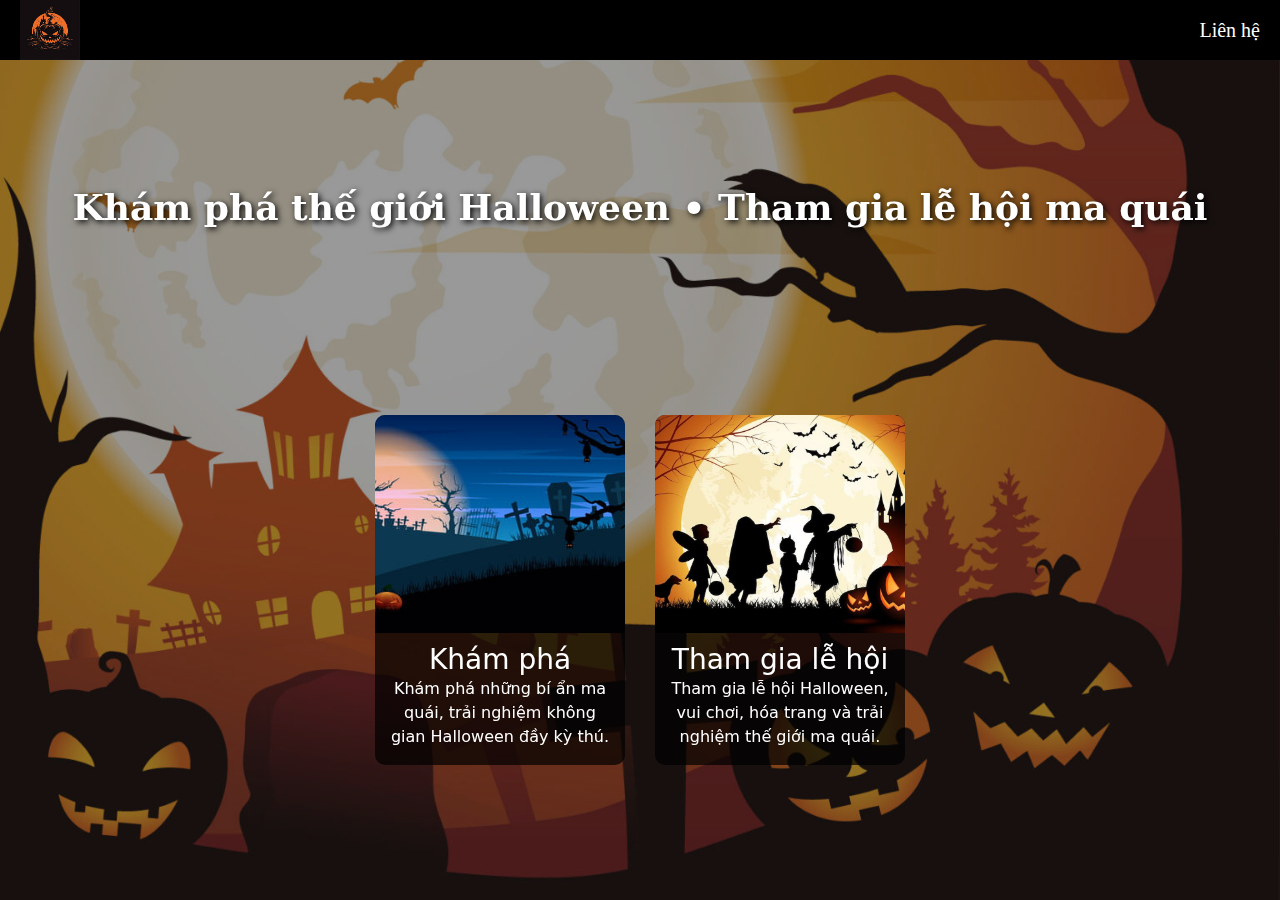
<file: index.html>
<!DOCTYPE html>
<html lang="vi">
<head>
<meta charset="UTF-8">
<meta name="viewport" content="width=device-width, initial-scale=1.0">
<title>Halloween</title>

<link href="https://cdn.jsdelivr.net/npm/bootstrap@5.3.2/dist/css/bootstrap.min.css" rel="stylesheet">

<link rel="stylesheet" href="style.css">
</head>
<body>

<!-- Background -->
<div class="background"></div>

<!-- Khung trên -->
<div class="khungdautrang">
    <a href="#top">
    <img src="images/logo.jpg" alt="Logo" class="logo"> </a>
    <a href="#">Liên hệ</a>
</div>

<!-- Dòng chữ chính -->
<div class="hero-text">
    Khám phá thế giới Halloween • Tham gia lễ hội ma quái
</div>

<!-- Cards -->
<div class="cards-container">
    <div class="card-hover">
        <img src="images/anh1.jpg" alt="Khám phá">
        <h3>Khám phá</h3>
        <p>Khám phá những bí ẩn ma quái, trải nghiệm không gian Halloween đầy kỳ thú.</p>
    </div>
    <div class="card-hover">
        <img src="images/anh2.jpg" alt="Tham gia lễ hội">
        <h3>Tham gia lễ hội</h3>
        <p>Tham gia lễ hội Halloween, vui chơi, hóa trang và trải nghiệm thế giới ma quái.</p>
    </div>
</div>

<script src="https://cdn.jsdelivr.net/npm/bootstrap@5.3.2/dist/js/bootstrap.bundle.min.js"></script>
</body>
</html>
</file>
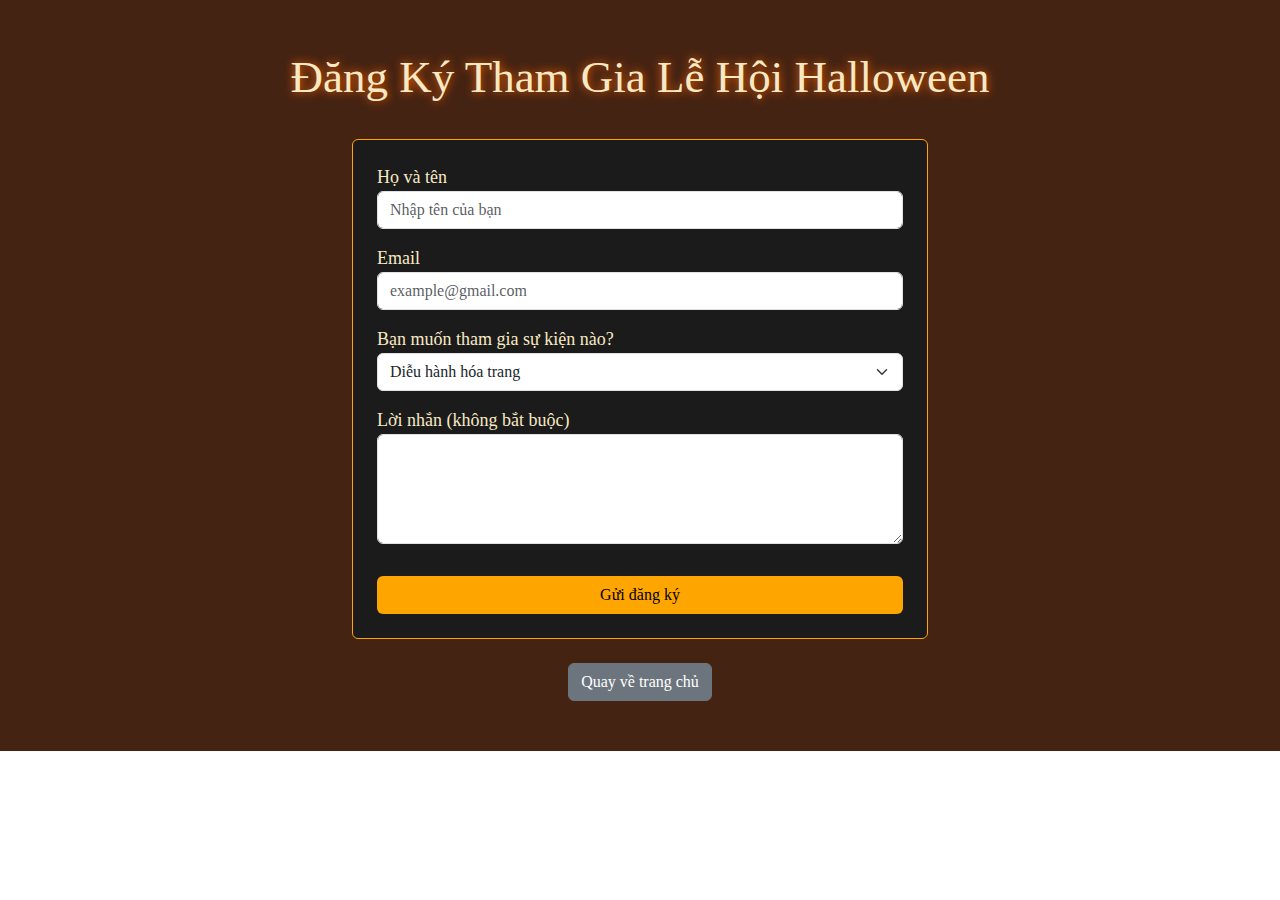
<file: thamgialehoi.html>
<!DOCTYPE html>
<html lang="vi">
<head>
    <meta charset="UTF-8">
    <meta name="viewport" content="width=device-width, initial-scale=1.0">
    <title>Tham Gia Lễ Hội Halloween</title>

    <link href="https://cdn.jsdelivr.net/npm/bootstrap@5.3.2/dist/css/bootstrap.min.css" rel="stylesheet">

    <style>
        body {
            color: #f8e9c4;
            font-family: serif;
        }
        .overlay {
            background-color: rgb(69, 35, 18);
            padding: 50px 0;
        }
        .title {
            text-align: center;
            font-size: 45px;
            margin-bottom: 35px;
            text-shadow: 0 0 10px #ff6600;
        }
        label {
            font-size: 18px;
        }
        .btn-orange {
            background-color: orange;
            color: black;
        }
        .btn-orange:hover {
            background-color: #ffb84d;
        }
    </style>
</head>

<body>
<div class="overlay">

    <h1 class="title">Đăng Ký Tham Gia Lễ Hội Halloween</h1>

    <div class="container" style="max-width: 600px;">

        <form class="p-4 rounded" style="background-color: #1b1b1b; border: 1px solid orange;">

            <div class="mb-3">
                <label>Họ và tên</label>
                <input type="text" class="form-control" placeholder="Nhập tên của bạn">
            </div>

            <div class="mb-3">
                <label>Email</label>
                <input type="email" class="form-control" placeholder="example@gmail.com">
            </div>

            <div class="mb-3">
                <label>Bạn muốn tham gia sự kiện nào?</label>
                <select class="form-select">
                    <option>Diễu hành hóa trang</option>
                    <option>Khám phá nhà ma</option>
                    <option>Khắc bí ngô</option>
                    <option>Săn kẹo Trick-or-Treat</option>
                </select>
            </div>

            <div class="mb-3">
                <label>Lời nhắn (không bắt buộc)</label>
                <textarea class="form-control" rows="4"></textarea>
            </div>

            <button class="btn btn-orange w-100 mt-3">Gửi đăng ký</button>
        </form>

        <div class="text-center mt-4">
            <a href="index.html" class="btn btn-secondary">Quay về trang chủ</a>
        </div>

    </div>
</div>

</body>
</html>
</file>
<file: style.css>
* {
    margin: 0;
    padding: 0;
    box-sizing: border-box;
}

body, html {
    height: 100%;
}

/* Background */
.background {
    width: 100%;
    height: 100vh; /* full màn hình */
    background-image: url('images/background.jpg');
    background-size: cover;
    background-position: center;
    filter: brightness(60%);
    position: fixed; /* hoặc absolute, fixed giúp không trôi */
    top:0;
    left:0;
    z-index:1;
}


/* Khung trên */
.khungdautrang {
    display: flex;
    align-items: center;
    justify-content: space-between;
    padding: 0 20px;
    position: absolute;
    top:0;
    width: 100%;
    height: 60px;
    background-color: black;
    color: white;
    z-index: 10;
}

.logo {
    width: 60px;
    cursor: pointer;
}

.khungdautrang a {
    color: white;
    font-family: serif;
    font-size: 20px;
    text-decoration: none;
}

/* Dòng chữ chính */
.hero-text {
    position: absolute;
    top: 20%;
    width: 100%;
    text-align: center;
    color: white;
    font-family: 'serif';
    font-size: 36px;
    font-weight: bold;
    z-index: 5;
    text-shadow: 2px 2px 6px black;
}

/* Container card */
.cards-container {
    position: absolute;
    top: 50%;
    left: 50%;
    transform: translate(-50%, -10%);
    display: flex;
    gap: 30px;
    z-index: 5;
}

/* Card */
.card-hover {
    width: 250px;
    height: 350px;
    background-color: rgba(0,0,0,0.7);
    color: white;
    border-radius: 10px;
    overflow: hidden;
    transition: transform 0.3s, box-shadow 0.3s;
    cursor: pointer;
    display: flex;
    flex-direction: column;
    align-items: center;
     text-align: center;
}

.card-hover img {
    width: 100%;
    height: 70%;
    object-fit: cover;
}

.card-hover h3 {
    margin: 10px 0 0 0;
}

.card-hover p {
    padding: 0 10px;
    font-size: 16px;
}

/* Hover hiệu ứng */
.card-hover:hover {
    transform: translateY(-10px);
    box-shadow: 0 10px 20px rgba(0,0,0,0.7);
}
</file>
